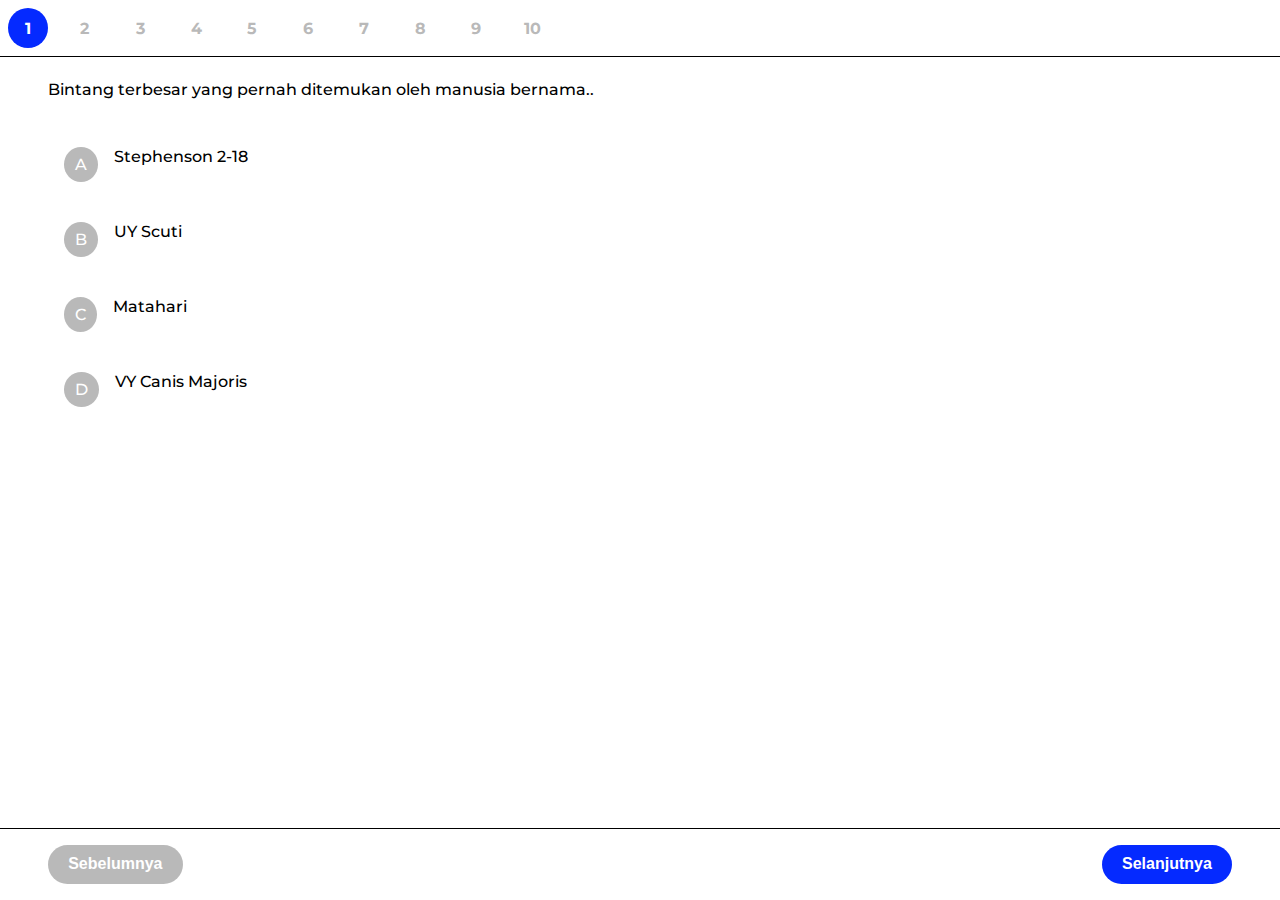
<file: index.html>
<!DOCTYPE html>
<html lang="en">

    <head>
        <meta charset="UTF-8">
        <meta http-equiv="X-UA-Compatible" content="IE=edge">
        <meta name="viewport" content="width=device-width, initial-scale=1.0">

        <!-- Font -->
        <link rel="preconnect" href="https://fonts.googleapis.com">
        <link rel="preconnect" href="https://fonts.gstatic.com" crossorigin>
        <link href="https://fonts.googleapis.com/css2?family=Montserrat:wght@100;500;700&display=swap" rel="stylesheet">

        <!-- CSS -->
        <link rel="stylesheet" href="style.css">

        <title>Kuis</title>
    </head>

    <body onload="load()">
        <nav class="navbar">
            <ul class="navbar-list"></ul>
        </nav>

        <main>
            <div class="container"></div>
        </main>

        <footer class="footer">
            <button class="btn btn-secondary prev">Sebelumnya</button>
            <button class="btn btn-primary next">Selanjutnya</button>
            <button class="btn btn-danger submit">Akhiri Kuis</button>
        </footer>

        <!-- My Script -->
        <script src="script.js"></script>
    </body>

</html>
</file>
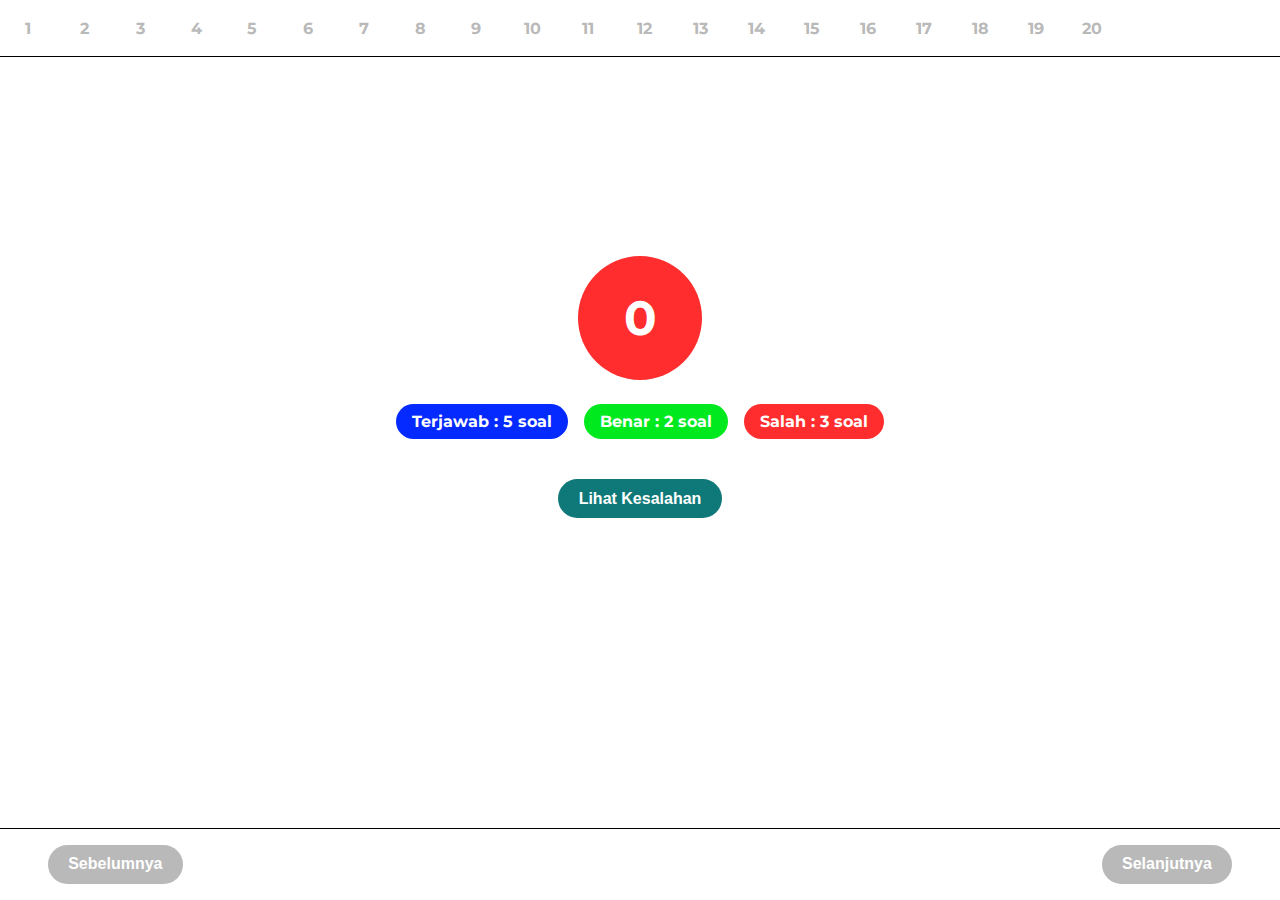
<file: submit.html>
<!DOCTYPE html>
<html lang="en">

    <head>
        <meta charset="UTF-8">
        <meta http-equiv="X-UA-Compatible" content="IE=edge">
        <meta name="viewport" content="width=device-width, initial-scale=1.0">

        <!-- Font -->
        <link rel="preconnect" href="https://fonts.googleapis.com">
        <link rel="preconnect" href="https://fonts.gstatic.com" crossorigin>
        <link href="https://fonts.googleapis.com/css2?family=Montserrat:wght@100;500;600;700&display=swap"
            rel="stylesheet">

        <!-- CSS -->
        <link rel="stylesheet" href="style.css">

        <title>Kuis</title>
    </head>

    <body onload="load()">
        <nav class="navbar">
            <ul class="navbar-list">
                <li>1</li>
                <li>2</li>
                <li>3</li>
                <li>4</li>
                <li>5</li>
                <li>6</li>
                <li>7</li>
                <li>8</li>
                <li>9</li>
                <li>10</li>
                <li>11</li>
                <li>12</li>
                <li>13</li>
                <li>14</li>
                <li>15</li>
                <li>16</li>
                <li>17</li>
                <li>18</li>
                <li>19</li>
                <li>20</li>
            </ul>
        </nav>

        <main>
            <div class="container koreksi">
                <div class="jumlah-nilai">
                    <div class="nilai gagal">0</div>
                    <div class="jumlah-soal">
                        <span class="soal-terjawab">Terjawab : 5 soal</span>
                        <span class="soal-benar">Benar : 2 soal</span>
                        <span class="soal-salah">Salah : 3 soal</span>
                    </div>
                    <button class="btn btn-info">Lihat Kesalahan</button>
                </div>
            </div>
        </main>

        <footer class="footer">
            <button class="btn btn-secondary prev">Sebelumnya</button>
            <button class="btn btn-secondary next">Selanjutnya</button>
            <button class="btn btn-danger submit">Akhiri Kuis</button>
        </footer>

        <!-- My Script -->
        <!-- <script src="script.js"></script> -->
    </body>

</html>
</file>
<file: style.css>
* {
    box-sizing: border-box;
    margin: 0;
    padding: 0;
}

:root {
    --primary: rgb(5, 42, 255);
    --secondary: rgba(116, 116, 116, 0.5);
    --success: rgb(0, 233, 31);
    --danger: rgb(255, 45, 45);
    --info: rgb(15, 121, 121);
}

body {
    font-family: 'Montserrat', sans-serif;
    font-size: 16px;
    padding: 5em 0;
}

nav {
    position: fixed;
    top: 0;
    width: 100vw;
    min-height: 50px;
    background-color: #fff;
    display: flex;
    align-items: center;
    border-bottom: 1px solid #000;
    overflow: auto;
}

nav ul {
    list-style: none;
    display: inherit;
}

nav ul li {
    width: 40px;
    height: 40px;
    margin: 0.5em;
    display: flex;
    justify-content: center;
    align-items: center;
    border-radius: 50%;
    color: var(--secondary);
    cursor: pointer;
    text-transform: uppercase;
    font-weight: 700;

}

.navbar ul li.active {
    background-color: var(--primary);
    color: #fff;
}

nav ul li.benar {
    background-color: var(--success);
    color: #fff;
}

nav ul li.salah {
    background-color: var(--danger);
    color: #fff;
}

nav ul li.terjawab {
    color: var(--primary);
}

nav ul li.tidak-terjawab {
    background-color: var(--secondary);
    color: #fff;
}

main {
    margin: auto;
    font-weight: 500;
    max-width: 100vw;
}

.container {
    padding: 0 1.5em;
}

.container.koreksi {
    display: flex;
    justify-content: center;
    align-items: center;
    height: 70vh;
}

.jumlah-nilai button {
    margin: 2em auto;
    font-weight: 600;
    font-size: 1em;
}

.nilai {
    width: 100px;
    height: 100px;
    background-color: var(--secondary);
    display: flex;
    justify-content: center;
    align-items: center;
    font-size: 3em;
    font-weight: 700;
    color: #fff;
    border-radius: 50%;
    margin: 1rem auto;
    padding: 1.3em;
}

.nilai.lulus {
    background-color: var(--success);
}

.nilai.gagal {
    background-color: var(--danger);
}

.jumlah-soal {
    display: flex;
    justify-content: center;
    flex-wrap: wrap;
}

.jumlah-soal * {
    padding: 0.5em 1em;
    background-color: var(--secondary);
    display: inline-block;
    border-radius: 20px;
    margin: 0.5em;
    font-weight: 700;
    color: #fff;
}

.soal-terjawab {
    background-color: var(--primary);
}

.soal-benar {
    background-color: var(--success);
}

.soal-salah {
    background-color: var(--danger);
}

.soal {
    margin-bottom: 2em;
}

.img {
    margin-bottom: 2em;
}

img,
.img {
    width: 100%;
}

.pilihan ul {
    list-style: none;
}

.pilihan ul li {
    padding: 1em;
    display: flex;
    align-items: flex-start;
    margin: 0.5em 0;
    cursor: pointer;
}

.label {
    background-color: var(--secondary);
    padding: 0.5em 0.7em;
    margin-right: 1em;
    border-radius: 50%;
    color: #fff;
}

.label.active {
    background-color: var(--primary);
}

.label.benar {
    background-color: var(--success);
}

.label.salah {
    background-color: var(--danger);
}

footer {
    display: flex;
    justify-content: space-between;
    padding: 1em;
    width: 100vw;
    position: fixed;
    bottom: 0;
    background-color: #fff;
    border-top: 1px solid #000;
}


.btn {
    display: block;
    padding: 0.6em 1.2em;
    border-radius: 20px;
    border: 1px solid #000;
    cursor: pointer;
}

.btn.btn-primary {
    background-color: var(--primary);
}

.btn.btn-primary,
.btn.btn-danger,
.btn.btn-secondary,
.btn.btn-info {
    color: #fff;
    border-color: transparent;
}

.btn.btn-secondary {
    background-color: var(--secondary);
    cursor: not-allowed;
}

.btn.btn-danger {
    background-color: var(--danger);
    display: none;
}

.btn.btn-info {
    background-color: var(--info);
}

.btn.active {
    display: block;
}

.not-active {
    display: none;
}

.btn.btn.btn-secondary:hover {
    opacity: 1;
}


@media (min-width: 1024px) {

    .container {
        padding: 0 3em;
    }

    .img {
        max-width: 50%;
    }

    .pilihan ul li:hover,
    nav ul li:hover,
    .btn:hover {
        opacity: 0.7;
    }

    .jawaban img,
    .img {
        max-width: 50%;
    }

    footer {
        padding: 1em 3em;
    }
}

@media (min-width: 600px) {

    .jawaban img,
    .img {
        max-width: 50%;
    }

    .btn {
        font-size: 1em;
        font-weight: 700;
    }
}
</file>
